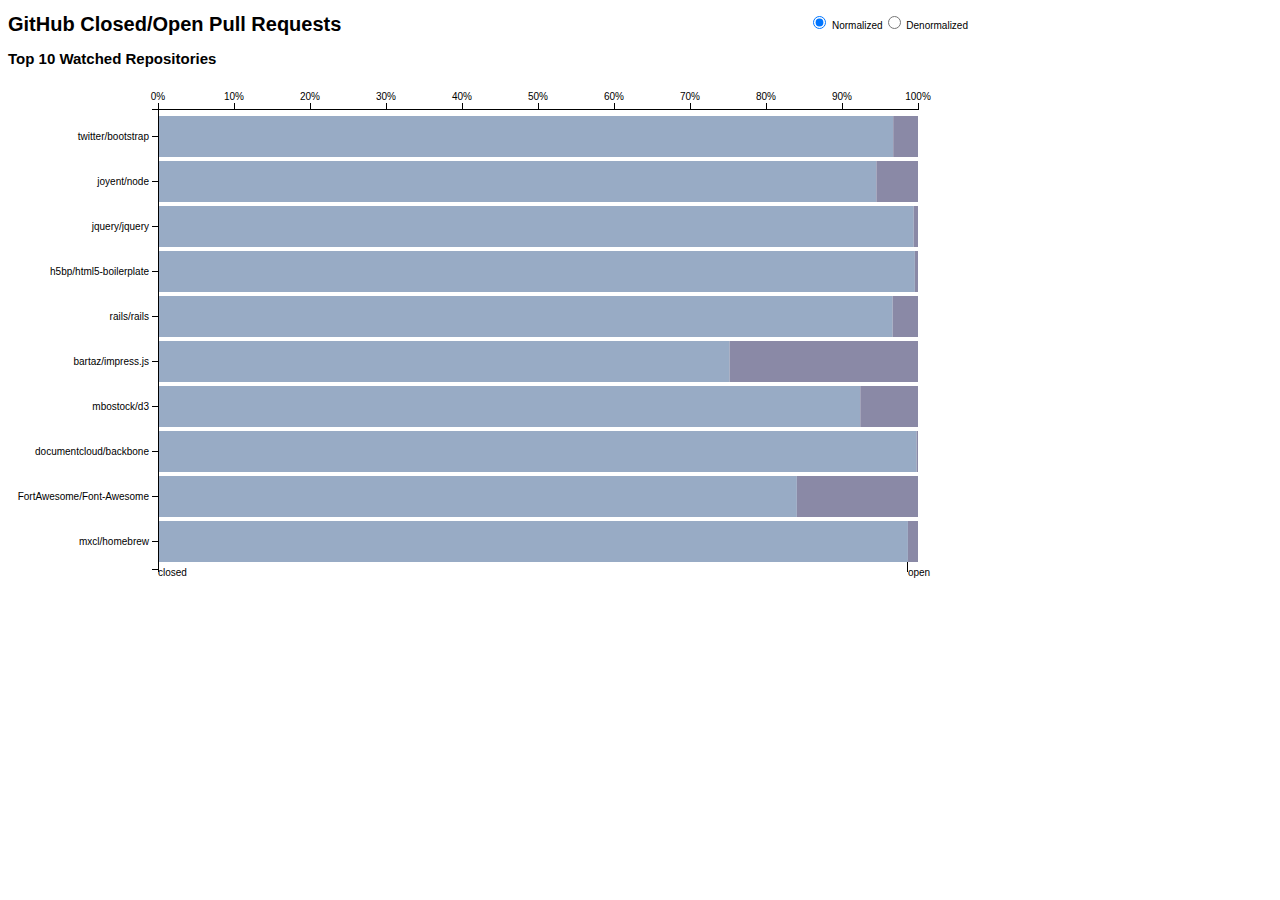
<file: index.html>
<!DOCTYPE html>
<meta charset="utf-8">
<title>Top 10 Watched Repositories</title>
<style>
body {
  font: 10px sans-serif;
}

.axis path,
.axis line {
  fill: none;
  stroke: #000;
  shape-rendering: crispEdges;
}

.legend line {
  stroke: #000;
  shape-rendering: crispEdges;
}

form {
  width: 960px;
}

form label{
  float: right;
}

</style>
<body>
<form action>
  <label><input type="radio" name="mode" value="denormalize"> Denormalized</label>
  <label><input type="radio" name="mode" value="normalize" checked> Normalized</label>
</form>
<h1>GitHub Closed/Open Pull Requests</h1>
<h2>Top 10 Watched Repositories</h2>
<script src="./lib/d3.v3.min.js"></script>
<script>

var margin = {top: 30, right: 50, bottom: 10, left: 150},
    width = 960 - margin.left - margin.right,
    height = 500 - margin.top - margin.bottom;

var x = d3.scale.linear()
    .range([0, width])

var y = d3.scale.ordinal()
    .rangeRoundBands([0, height], .1);

var xAxis = d3.svg.axis()
    .scale(x)
    .orient("top")
    .tickFormat(function(x){return x + "%" });

var yAxis = d3.svg.axis()
    .scale(y)
    .orient("left")

var svg = d3.select("body").append("svg")
    .attr("width", width + margin.left + margin.right)
    .attr("height", height + margin.top + margin.bottom)
  .append("g")
    .attr("transform", "translate(" + margin.left + "," + margin.top + ")");

var color = d3.scale.ordinal()
    .range(["#98abc5", "#8a89a6"]);

var MAX = 100;

d3.csv("./data/top10_watched_pulls.csv", function(error, data) {

  color.domain(d3.keys(data[0]).filter(function(key) { return key !== "repo"; }));

  data.forEach(function(d) {
    var x0 = 0;
    d.pulls = color.domain().map(function(name) {
      return {
        name: name,
        x0: x0,
        x1: x0 += +d[name]
      };
    });

    d.total = d.pulls[d.pulls.length - 1].x1;
    d.closedPercent = 1.0 * MAX * d.pulls[0].x1/d.total;

    //normalize
    d.pulls.forEach(function(p){
      var count, percent;
      count = p.x1 - p.x0;
      if(p.name === 'open'){
        p.nx0 = d.closedPercent;
        p.nx1 = MAX;
      }else{
        p.nx0 = 0;
        p.nx1 = d.closedPercent;
      }
      p.label = Math.round((p.nx1 - p.nx0) * 100)/100 + "% ("  + count + ")"
    });
  });

  x.domain([0, MAX]);
  y.domain(data.map(function(d) { return d.repo; }));

  var repo = svg.selectAll(".repo")
      .data(data)
    .enter().append("g")
      .attr("class", "repo")
      .attr("transform", function(d) { return "translate(0," + y(d.repo) + ")"; });

  var bar = repo.selectAll(".bar")
      .data(function(d) { return d.pulls; })
      .enter()
    bar.append("rect")
      .attr("x", function(d) { return x(d.nx0); })
      .attr("width", function(d) { return x(d.nx1) - x(d.nx0) })
      .attr("height", y.rangeBand())
      .style("fill", function(d) { return color(d.name); })
      .on("mouseover", showTooltip)
      .on("mouseout", hideTooltip)
    bar.append("text")
      .attr("x", function(d) { return x(d.nx1) })
      .attr("y", function(d) { return y.rangeBand()/2 })
      .attr("class", 'tooltip')
      .style("display", 'none')
      .text(function(d) { return d.label; });

  //Legend
  var legend = svg.select(".repo:last-child").selectAll(".legend")
      .data(function(d) { return d.pulls; })
    .enter().append("g")
      .attr("class", "legend")
      .attr("transform", function(d) { return "translate(" + x(d.nx0)+ "," + y.rangeBand() + ")"; });

  legend.append("line")
      .attr("y2", 10);

  legend.append("text")
      .attr("y", 10)
      .attr("dy", ".35em")
      .text(function(d) { return d.name; });

  //Axis
  svg.append("g")
      .attr("class", "x axis")
      .call(xAxis);

  svg.append("g")
      .attr("class", "y axis")
      .call(yAxis);

  //Form
  d3.selectAll("input").on("change", change);

  //Transitions
  function showTooltip(g, i){
    var xPosition;
    var labelText = this.nextSibling.nextSibling;
    labelText.style.display = "block"

    normalized = document.querySelector('input[name=mode]:checked').value == 'normalize'
    if(normalized)
      xPosition = g.nx0 === 0 ? x(g.nx1) - labelText.clientWidth : x(g.nx0);
    else
      xPosition = g.x0 === 0 ? x(g.x1) - labelText.clientWidth : x(g.x0);
    labelText.setAttribute('x', xPosition)
  };

  function hideTooltip(g, i){
    this.nextSibling.nextSibling.style.display = "none"
  };

  function change() {
    if (this.value === "normalize") normalize();
    else denormalize();
  }

  function normalize() {
    x.domain([0, MAX]);
    xAxis.tickFormat(function(x){return x + "%" });

    var rect = repo.selectAll("rect")

    rect.transition()
        .duration(500)
        .delay(function(d, i) { return i * 10; })
        .attr("x", function(d) { return x(d.nx0); })
        .attr("width", function(d) { return x(d.nx1) - x(d.nx0) })
    svg.select(".x.axis").transition().call(xAxis);

    var text = repo.selectAll("text.tooltip");
    text.attr("x", function(d) { return x(d.nx1) })
  }

  function denormalize() {
    x.domain([0, d3.max(data, function(d) { return d.total })]);
    xAxis.tickFormat(function(x){return x });

    var rect = repo.selectAll("rect")
    rect.transition()
        .duration(500)
        .delay(function(d, i) { return i * 10; })
        .attr("x", function(d) { return x(d.x0); })
        .attr("width", function(d) { return x(d.x1) - x(d.x0) })
    svg.select(".x.axis").transition().call(xAxis);

    var text = repo.selectAll("text.tooltip");
    text.attr("x", function(d) { return x(d.x1) })
  }
});

</script>
</file>
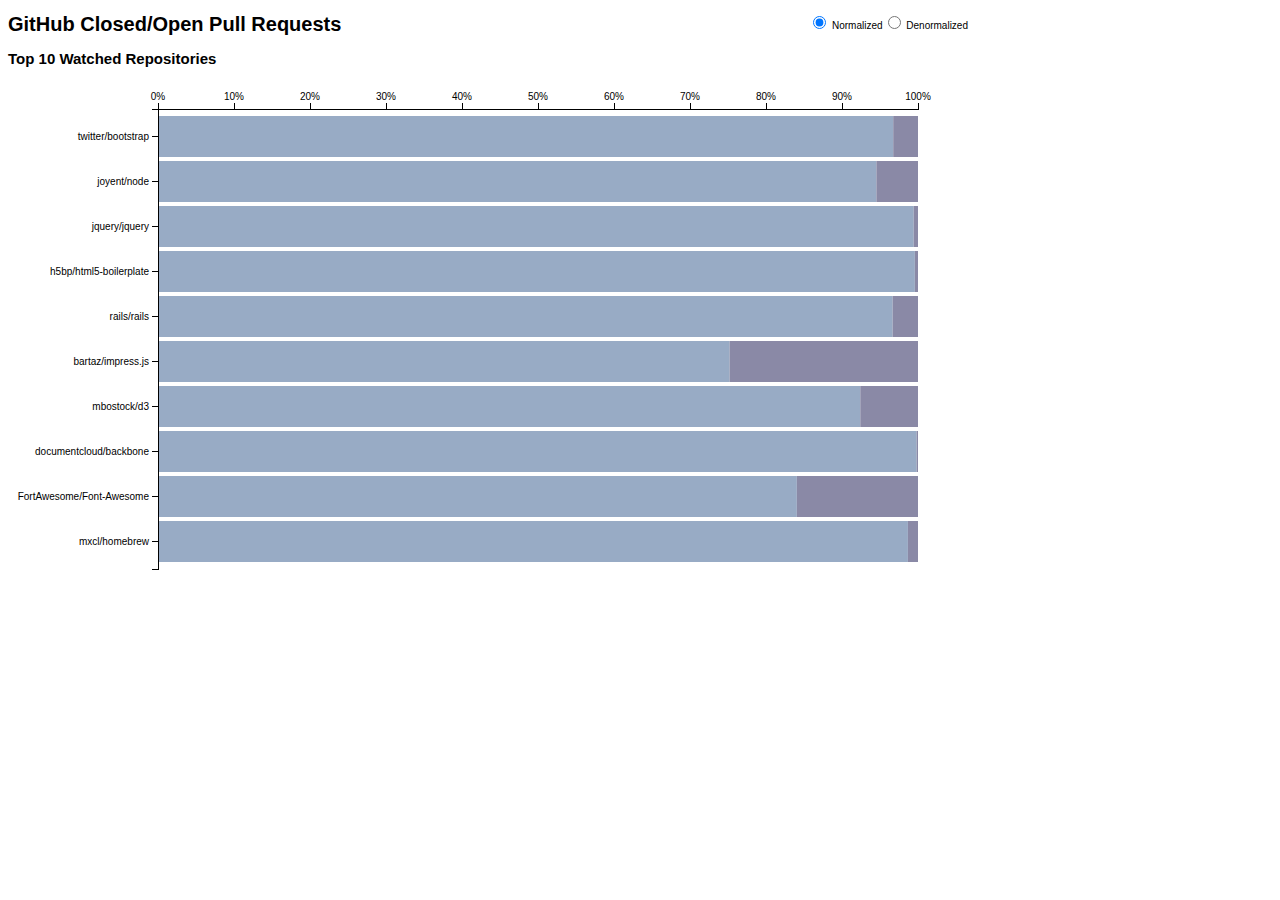
<file: charts/top10_watched_pull_horizontal.html>
<!DOCTYPE html>
<meta charset="utf-8">
<title>Top 10 Watched Repositories</title>
<style>
body {
  font: 10px sans-serif;
}

.axis path,
.axis line {
  fill: none;
  stroke: #000;
  shape-rendering: crispEdges;
}

.bar {
  fill: steelblue;
}

form {
  width: 960px;
}

form label{
  float: right;
}

</style>
<body>
<form action>
  <label><input type="radio" name="mode" value="denormalize"> Denormalized</label>
  <label><input type="radio" name="mode" value="normalize" checked> Normalized</label>
</form>
<h1>GitHub Closed/Open Pull Requests</h1>
<h2>Top 10 Watched Repositories</h2>
<script src="../lib/d3.v3.min.js"></script>
<script>

var margin = {top: 30, right: 50, bottom: 10, left: 150},
    width = 960 - margin.left - margin.right,
    height = 500 - margin.top - margin.bottom;

var x = d3.scale.linear()
    .range([0, width])

var y = d3.scale.ordinal()
    .rangeRoundBands([0, height], .1);

var xAxis = d3.svg.axis()
    .scale(x)
    .orient("top")
    .tickFormat(function(x){return x + "%" });

var yAxis = d3.svg.axis()
    .scale(y)
    .orient("left")

var svg = d3.select("body").append("svg")
    .attr("width", width + margin.left + margin.right)
    .attr("height", height + margin.top + margin.bottom)
  .append("g")
    .attr("transform", "translate(" + margin.left + "," + margin.top + ")");

var color = d3.scale.ordinal()
    .range(["#98abc5", "#8a89a6"]);

var MAX = 100;

d3.csv("../data/top10_watched_pulls.csv", function(error, data) {

  color.domain(d3.keys(data[0]).filter(function(key) { return key !== "repo"; }));

  data.forEach(function(d) {
    var x0 = 0;
    d.pulls = color.domain().map(function(name) {
      return {
        name: name,
        x0: x0,
        x1: x0 += +d[name]
      };
    });

    d.total = d.pulls[d.pulls.length - 1].x1;
    d.closedPercent = 1.0 * MAX * d.pulls[0].x1/d.total;

    //normalize
    d.pulls.forEach(function(p){
      var count, percent;
      count = p.x1 - p.x0;
      if(p.name === 'open'){
        p.nx0 = d.closedPercent;
        p.nx1 = MAX;
      }else{
        p.nx0 = 0;
        p.nx1 = d.closedPercent;
      }
      p.label = Math.round((p.nx1 - p.nx0) * 100)/100 + "% ("  + count + ")"
    });
  });

  x.domain([0, MAX]);
  y.domain(data.map(function(d) { return d.repo; }));

  var repo = svg.selectAll(".repo")
      .data(data)
    .enter().append("g")
      .attr("class", "g")
      .attr("transform", function(d) { return "translate(0," + y(d.repo) + ")"; });

  var bar = repo.selectAll(".bar")
      .data(function(d) { return d.pulls; })
      .enter()
    bar.append("rect")
      .attr("x", function(d) { return x(d.nx0); })
      .attr("width", function(d) { return x(d.nx1) - x(d.nx0) })
      .attr("height", y.rangeBand())
      .style("fill", function(d) { return color(d.name); })
      .on("mouseover", showTooltip)
      .on("mouseout", hideTooltip)
    bar.append("text")
      .attr("x", function(d) { return x(d.nx1) })
      .attr("y", function(d) { return y.rangeBand()/2 })
      .attr("class", 'tooltip')
      .style("display", 'none')
      .text(function(d) { return d.label; });

  svg.append("g")
      .attr("class", "x axis")
      .call(xAxis);

  svg.append("g")
      .attr("class", "y axis")
      .call(yAxis);

  d3.selectAll("input").on("change", change);

  //transitions
  function showTooltip(g, i){
    var xPosition;
    var labelText = this.nextSibling.nextSibling;
    labelText.style.display = "block"

    normalized = document.querySelector('input[name=mode]:checked').value == 'normalize'
    if(normalized)
      xPosition = g.nx0 === 0 ? x(g.nx1) - labelText.clientWidth : x(g.nx0);
    else
      xPosition = g.x0 === 0 ? x(g.x1) - labelText.clientWidth : x(g.x0);
    labelText.setAttribute('x', xPosition)
  };

  function hideTooltip(g, i){
    this.nextSibling.nextSibling.style.display = "none"
  };

  function change() {
    if (this.value === "normalize") normalize();
    else denormalize();
  }

  function normalize() {
    x.domain([0, MAX]);
    xAxis.tickFormat(function(x){return x + "%" });

    var rect = repo.selectAll("rect")

    rect.transition()
        .duration(500)
        .delay(function(d, i) { return i * 10; })
        .attr("x", function(d) { return x(d.nx0); })
        .attr("width", function(d) { return x(d.nx1) - x(d.nx0) })
    svg.select(".x.axis").transition().call(xAxis);

    var text = repo.selectAll("text.tooltip");
    text.attr("x", function(d) { return x(d.nx1) })
  }

  function denormalize() {
    x.domain([0, d3.max(data, function(d) { return d.total })]);
    xAxis.tickFormat(function(x){return x });

    var rect = repo.selectAll("rect")
    rect.transition()
        .duration(500)
        .delay(function(d, i) { return i * 10; })
        .attr("x", function(d) { return x(d.x0); })
        .attr("width", function(d) { return x(d.x1) - x(d.x0) })
    svg.select(".x.axis").transition().call(xAxis);

    var text = repo.selectAll("text.tooltip");
    text.attr("x", function(d) { return x(d.x1) })
  }
});

</script>
</file>
